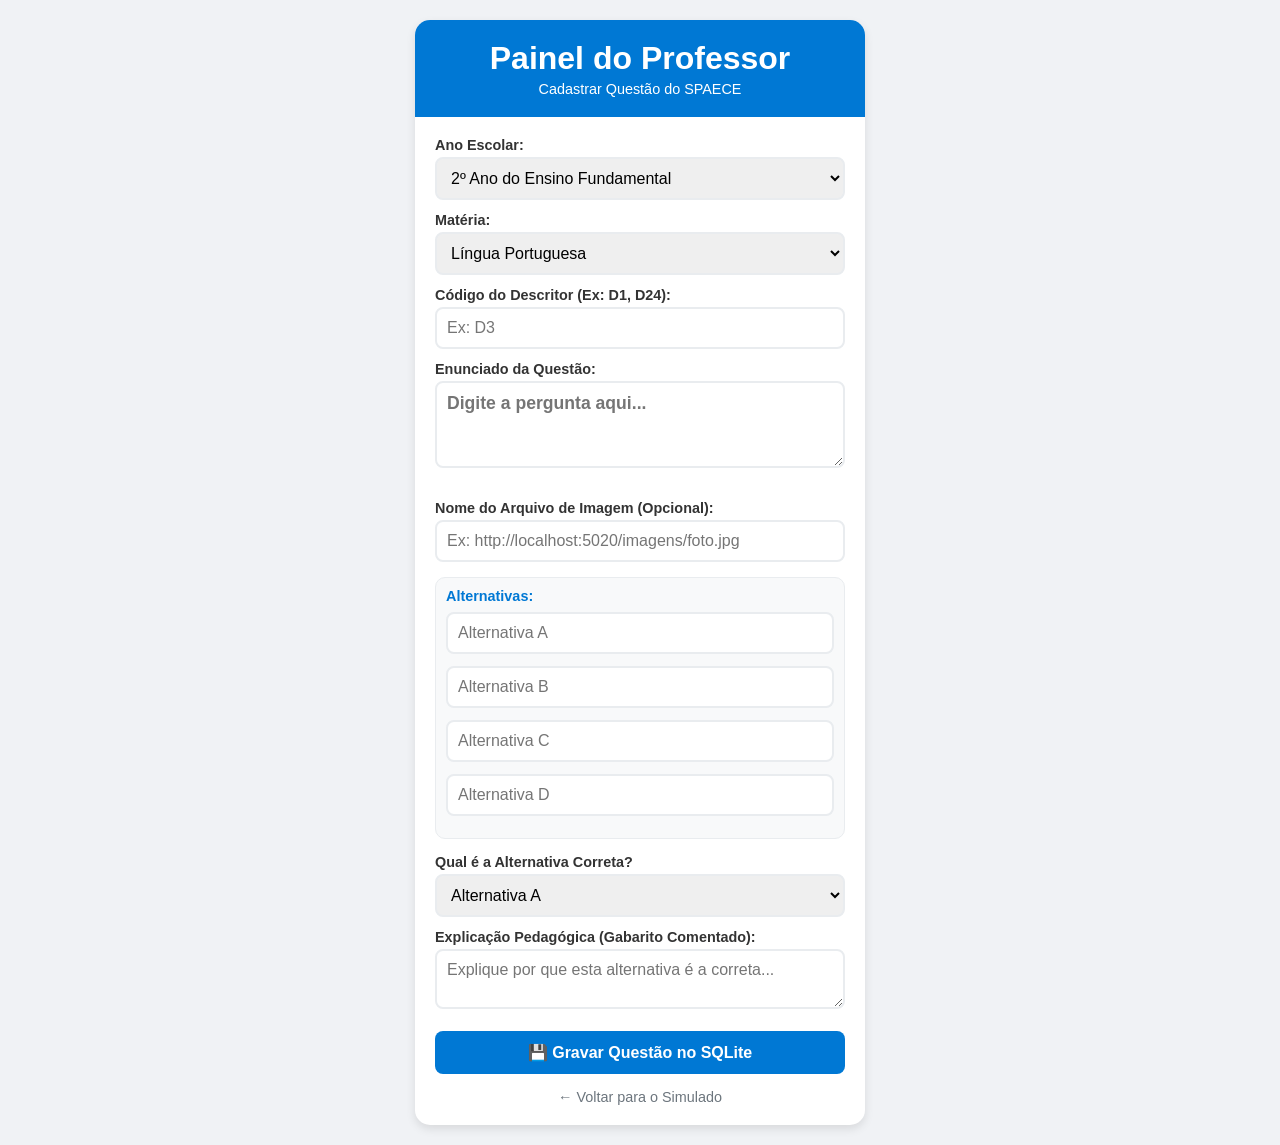
<file: SpaeceApp/cadastro.html>
<!DOCTYPE html>
<html lang="pt-BR">
<head>
    <meta charset="UTF-8">
    <meta name="viewport" content="width=device-width, initial-scale=1.0">
    <title>Painel de Cadastro - SPAECE</title>
    <link rel="stylesheet" href="style.css">
    <style>
        .form-group { margin-bottom: 12px; display: flex; flex-direction: column; gap: 4px; }
        label { font-weight: bold; color: #333; font-size: 0.9rem; }
        input, select, textarea { padding: 10px; border: 2px solid #e9ecef; border-radius: 8px; font-size: 1rem; width: 100%; }
        input:focus, select:focus, textarea:focus { border-color: #0078d4; outline: none; }
        button { background: #0078d4; color: white; border: none; padding: 12px; border-radius: 8px; font-weight: bold; cursor: pointer; font-size: 1rem; margin-top: 10px; width: 100%; transition: 0.2s; }
        button:hover { background: #005a9e; }
    </style>
</head>
<body>
    <div class="app-container">
        <header>
            <h1>Painel do Professor</h1>
            <p style="font-size: 0.9rem; margin-top: 4px;">Cadastrar Questão do SPAECE</p>
        </header>

        <main class="quiz-card">
            <form id="form-cadastro" onsubmit="salvarQuestao(event)">
                <div class="form-group">
                    <label>Ano Escolar:</label>
                    <select id="ano" required>
                        <option value="2">2º Ano do Ensino Fundamental</option>
                        <option value="5">5º Ano do Ensino Fundamental</option>
                    </select>
                </div>

                <div class="form-group">
                    <label>Matéria:</label>
                    <select id="materia" required>
                        <option value="Portugues">Língua Portuguesa</option>
                        <option value="Matematica">Matemática</option>
                    </select>
                </div>

                <div class="form-group">
                    <label>Código do Descritor (Ex: D1, D24):</label>
                    <input type="text" id="descritor" placeholder="Ex: D3" required>
                </div>

                <div class="form-group">
                    <label>Enunciado da Questão:</label>
                    <textarea id="enunciado" rows="3" placeholder="Digite a pergunta aqui..." required></textarea>
                </div>

                <div class="form-group">
                    <label>Nome do Arquivo de Imagem (Opcional):</label>
                    <input type="text" id="imagemUrl" placeholder="Ex: http://localhost:5020/imagens/foto.jpg">
                </div>

                <div style="background: #f8f9fa; padding: 10px; border-radius: 10px; margin-top: 15px; border: 1px solid #e9ecef;">
                    <label style="display:block; margin-bottom: 8px; color: #0078d4;">Alternativas:</label>
                    <div class="form-group"><input type="text" id="alt0" placeholder="Alternativa A" required></div>
                    <div class="form-group"><input type="text" id="alt1" placeholder="Alternativa B" required></div>
                    <div class="form-group"><input type="text" id="alt2" placeholder="Alternativa C" required></div>
                    <div class="form-group"><input type="text" id="alt3" placeholder="Alternativa D" required></div>
                </div>

                <div class="form-group" style="margin-top: 15px;">
                    <label>Qual é a Alternativa Correta?</label>
                    <select id="alternativaCorreta" required>
                        <option value="0">Alternativa A</option>
                        <option value="1">Alternativa B</option>
                        <option value="2">Alternativa C</option>
                        <option value="3">Alternativa D</option>
                    </select>
                </div>

                <div class="form-group">
                    <label>Explicação Pedagógica (Gabarito Comentado):</label>
                    <textarea id="explicacao" rows="2" placeholder="Explique por que esta alternativa é a correta..." required></textarea>
                </div>

                <button type="submit">💾 Gravar Questão no SQLite</button>
            </form>
            
            <a href="index.html" style="display: block; text-align: center; margin-top: 15px; color: #6c757d; text-decoration: none; font-size: 0.9rem;">← Voltar para o Simulado</a>
        </main>
    </div>

    <script src="cadastro.js"></script>
</body>
</html>
</file>
<file: SpaeceApp/style.css>
* {
    box-sizing: border-box;
    margin: 0;
    padding: 0;
    font-family: 'Segoe UI', Tahoma, Geneva, Verdana, sans-serif;
}

body {
    background-color: #f0f2f5;
    display: flex;
    justify-content: center;
    padding: 20px;
}

.app-container {
    width: 100%;
    max-width: 450px;
    background: #ffffff;
    border-radius: 15px;
    box-shadow: 0 4px 10px rgba(0,0,0,0.1);
    overflow: hidden;
}

header {
    background-color: #0078d4;
    color: white;
    padding: 20px;
    text-align: center;
}

.badge {
    background: #005a9e;
    display: inline-block;
    padding: 5px 10px;
    border-radius: 20px;
    font-size: 0.8rem;
    margin-top: 5px;
}

.quiz-card {
    padding: 20px;
}

#enunciado {
    font-size: 1.1rem;
    font-weight: 600;
    margin-bottom: 20px;
    color: #333;
}

.options-container {
    display: flex;
    flex-direction: column;
    gap: 10px;
}

.option-btn {
    background: #f8f9fa;
    border: 2px solid #e9ecef;
    padding: 12px;
    border-radius: 8px;
    text-align: left;
    cursor: pointer;
    font-size: 1rem;
    transition: 0.2s;
}

.option-btn:hover {
    background: #e2e6ea;
}

/* REGRA CRUCIAL: Esconde as telas que não devem aparecer */
.hidden { 
    display: none !important; 
}

.feedback-box {
    margin-top: 20px;
    padding: 15px;
    border-radius: 8px;
    background-color: #e1f5fe;
    border-left: 5px solid #0288d1;
}

#btn-proxima {
    margin-top: 10px;
    width: 100%;
    padding: 10px;
    background: #28a745;
    color: white;
    border: none;
    border-radius: 5px;
    cursor: pointer;
}

/* Estilos dos botões do Menu */
.menu-btn {
    width: 100%;
    background: #ffffff;
    border: 2px solid #0078d4;
    color: #0078d4;
    padding: 15px;
    border-radius: 10px;
    font-size: 1.1rem;
    font-weight: bold;
    cursor: pointer;
    text-align: center;
    transition: all 0.2s ease-in-out;
    box-shadow: 0 2px 5px rgba(0,0,0,0.05);
}

.menu-btn:hover {
    background-color: #0078d4;
    color: #ffffff;
    transform: translateY(-2px);
    box-shadow: 0 4px 12px rgba(0, 120, 212, 0.3);
}

/* Cores de acerto e erro */
.option-btn.correto {
    background-color: #d4edda !important;
    border-color: #28a745 !important;
    color: #155724 !important;
    font-weight: bold;
}

.option-btn.invertido, .option-btn.incorreto {
    background-color: #f8d7da !important;
    border-color: #dc3545 !important;
    color: #721c24 !important;
}

.disabled {
    pointer-events: none;
    opacity: 0.8;
}
</file>
